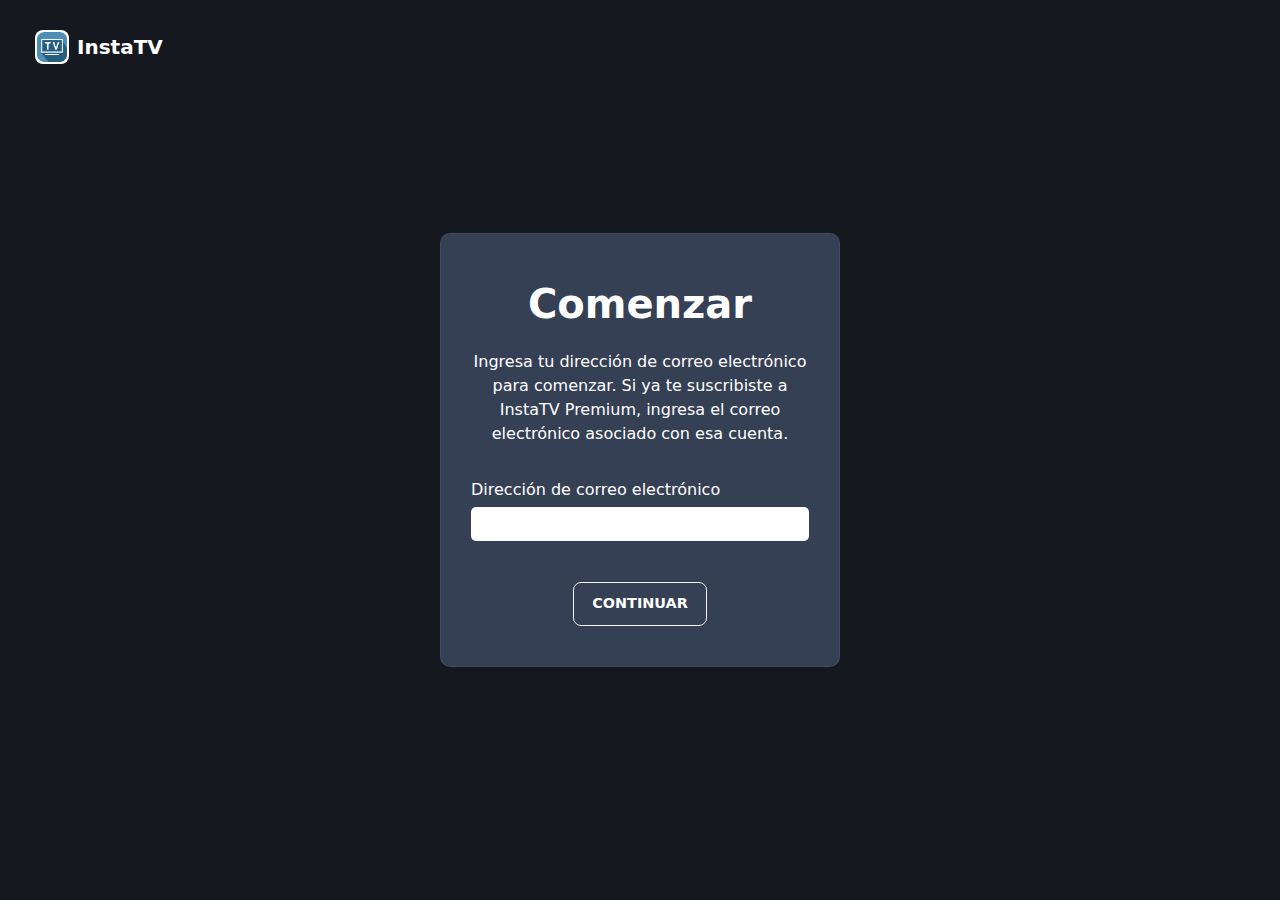
<file: pages/pay-form.html>
<!DOCTYPE html>
<html lang="es">

<head>
    <meta charset="UTF-8">
    <link rel="shortcut icon" href="favicon.ico" type="image/x-icon">
    <meta name="viewport" content="width=device-width, initial-scale=1.0">
    <title>InstaTV</title>
    <link rel="stylesheet" href="/assets/css/live-tv/style.css">
    <link rel="stylesheet" href="/assets/css/live-tv/payform.css">
</head>

<body>
    <div class="background-wrapper">
        <div class="background-overlay"></div>

        <div class="payment-header">
            <a class="header-div" href="/">
                <div class="icon-container">
                    <img src="/assets/images/logo.png" width="30" height="30" alt="logo">
                </div>
                <h1 class="title">InstaTV</h1>
            </a>
        </div>


        <div class="form-container">
            <section class="utility-heading">
                <h1>Comenzar</h1>
                <p>Ingresa tu dirección de correo electrónico para comenzar. Si ya te suscribiste a InstaTV Premium,
                    ingresa el
                    correo electrónico asociado con esa cuenta.</p>
            </section>

            <form id="start-form" novalidate>
                <label for="email">Dirección de correo electrónico</label>
                <input type="email" id="email" name="email" required>

                <div id="form-message" class="form-msg"></div>

                <button class="payform-btn" type="submit">Continuar</button>
            </form>
        </div>
    </div>

    <script>
        // Validación simple del formulario
        const form = document.getElementById('start-form');
        const message = document.getElementById('form-message');

        form.addEventListener('submit', function (e) {
            e.preventDefault();
            const email = form.email.value.trim();
            if (email === "") {
                message.textContent = "Por favor ingresa tu correo electrónico.";
            } else if (!/\S+@\S+\.\S+/.test(email)) {
                message.textContent = "Ingresa un correo válido.";
            } else {
                message.style.color = "#00ff00";
                message.textContent = "¡Correo enviado correctamente!";
                form.reset();
            }
        });
    </script>
</body>

</html>
</file>
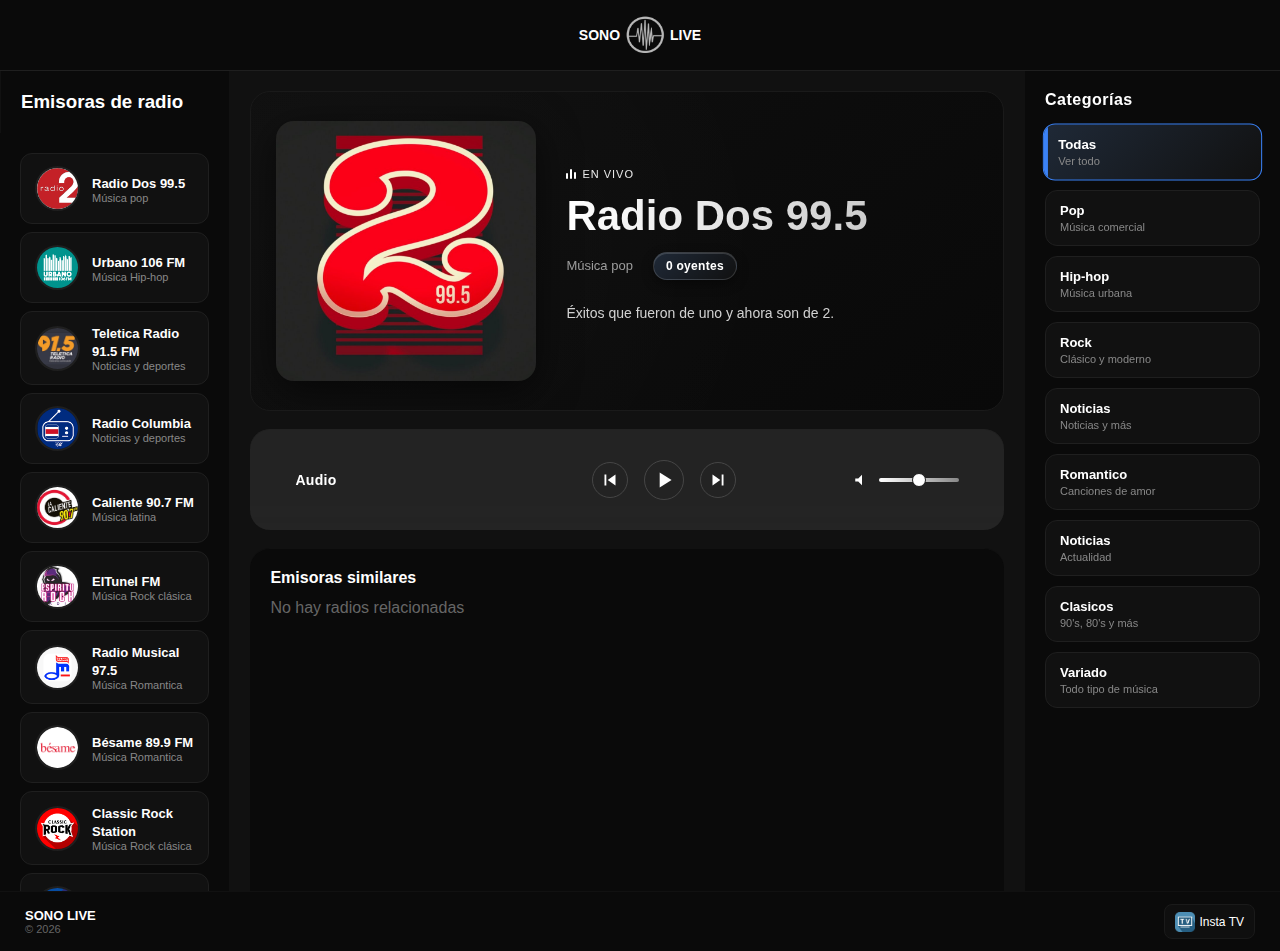
<file: pages/radio.html>
<!DOCTYPE html>
<html lang="es">

<head>
    <meta charset="UTF-8">
    <meta name="viewport" content="width=device-width, initial-scale=1.0">
    <title>SONO LIVE</title>
    <link rel="stylesheet" href="/assets/css/radio/main.css">
    <link rel="stylesheet" href="/assets/css/radio/sidebar.css">
    <link rel="stylesheet" href="/assets/css/radio/categories.css">
    <link rel="stylesheet" href="/assets/css/radio/hero.css">
    <link rel="stylesheet" href="/assets/css/radio/play-panel.css">
    <link rel="stylesheet" href="/assets/css/radio/related.css">
    <link rel="stylesheet" href="/assets/css/radio/footer.css">
    <link rel="shortcut icon" href="/assets/images/radio-logo.png" type="image/x-icon">
</head>

<body>
    <div class="radio-container">
        <div class="radio-navbar">
            <div class="header-content">
                <span class="title">SONO</span>
                <div class="logo-box">
                    <img src="/assets/images/radio-logo.png" alt="Radio Logo">
                </div>
                <span class="title">
                    LIVE
                </span>
            </div>
        </div>

        <header class="mobile-header">
            <button class="radio-menu-btn" id="menu-btn">
                <span></span>
                <span></span>
                <span></span>
            </button>
        </header>

        <div class="radio-layout ">
            <aside id="radio-sidebar" class="radio-sidebar">
                <h3 class="radio-categories">Emisoras de radio</h3>

                <div class="radio-close-div">
                    <button class="radio-menu-btn" id="close-btn">
                        <svg viewBox="0 0 24 24" width="22">
                            <path fill="white"
                                d="M18.3 5.71a1 1 0 0 0-1.41 0L12 10.59 7.11 5.7a1 1 0 0 0-1.41 1.42L10.59 12l-4.89 4.88a1 1 0 1 0 1.41 1.42L12 13.41l4.88 4.89a1 1 0 0 0 1.42-1.41L13.41 12l4.89-4.88a1 1 0 0 0 0-1.41z" />
                        </svg>
                    </button>
                </div>

                <div id="shows" class="shows-list"></div>
            </aside>

            <main class="radio-main">
                <div class="radio-top-div">

                    <div class="hero">

                        <div class="hero-left">
                            <img src="/assets/images/no-img.webp" class="hero-img">
                        </div>

                        <div class="hero-right">

                            <div class="hero-tag">
                                <div class="audio-bars">
                                    <span></span>
                                    <span></span>
                                    <span></span>
                                </div>
                                EN VIVO
                            </div>

                            <h1></h1>

                            <div class="hero-meta">
                                <span id="hero-host"></span>
                                <span id="hero-category"></span>
                                <span class="listeners" id="listeners">0 oyentes</span>
                            </div>

                            <p class="radio-desc"></p>

                        </div>

                    </div>

                    <div class="radio-panel">
                        <div class="radio-player">

                            <div class="radio-player-div">
                                <div class="player-title-row">
                                    <strong id="player-title">Audio</strong>
                                </div>

                                <div class="player-status-row">
                                    <span id="status"><!-- DINAMIC CONTENT --></span>
                                </div>
                            </div>

                            <div class="controls">
                                <button id="prev">
                                    <svg viewBox="0 0 24 24" width="22">
                                        <path fill="white" d="M6 6h2v12H6zm3.5 6L18 18V6z" />
                                    </svg>
                                </button>

                                <button id="play">
                                    <svg viewBox="0 0 24 24" width="26">
                                        <path fill="white" d="M8 5v14l11-7z" />
                                    </svg>
                                </button>

                                <button id="next">
                                    <svg viewBox="0 0 24 24" width="22">
                                        <path fill="white" d="M16 6h2v12h-2zM6 18l8.5-6L6 6z" />
                                    </svg>
                                </button>
                            </div>

                            <div class="volume">
                                <svg viewBox="0 0 24 24" width="18">
                                    <path fill="white" d="M3 10v4h4l5 5V5l-5 5H3z" />
                                </svg>

                                <input type="range" id="volume" min="0" max="1" step="0.1">
                            </div>
                        </div>
                    </div>
                </div>

                <section class="related-section">
                    <h3>Emisoras similares</h3>

                    <div id="related-shows" class="related-list"></div>
                </section>
            </main>

            <aside class="radio-categories">
                <h3>Categorías</h3>
                <div id="radio-categories"></div>
            </aside>
        </div>

        <footer class="footer">
            <div class="footer-left">
                <span class="footer-brand">SONO LIVE</span>
                <small>© 2026</small>
            </div>

            <div class="footer-right">
                <a href="/" id="tv-btn" class="tv-btn">
                    <img class="tv-img-btn" src="/assets/images/logo.png" alt="Insta TV logo">
                    Insta TV
                </a>
            </div>
        </footer>

        <audio id="audio" src="https://stream.live.vc.bbcmedia.co.uk/bbc_radio_one"></audio>

    </div>

    <script src="/assets/js/radio.js"></script>
</body>

</html>
</file>
<file: assets/css/live-tv/style.css>
*,
:before,
:after {
  margin: 0;
  padding: 0;
  border-width: 0;
  box-sizing: border-box;
}

html {
  line-height: 1.5;
  -webkit-text-size-adjust: 100%;
  -moz-tab-size: 4;
  -o-tab-size: 4;
  tab-size: 4;
  font-family:
    ui-sans-serif,
    system-ui,
    sans-serif,
    "Apple Color Emoji",
    "Segoe UI Emoji",
    Segoe UI Symbol,
    "Noto Color Emoji";
  font-feature-settings: normal;
  font-variation-settings: normal;
  -webkit-tap-highlight-color: transparent;
}

body {
  margin: 0;
  line-height: inherit;
  user-select: none;
}

hr {
  height: 0;
  color: inherit;
  border-top-width: 1px;
}

abbr:where([title]) {
  -webkit-text-decoration: underline dotted;
  text-decoration: underline dotted;
}

h1,
h2,
h3,
h4,
h5,
h6 {
  font-size: inherit;
  font-weight: inherit;
}

a {
  color: inherit;
  text-decoration: inherit;
}

b,
strong {
  font-weight: bolder;
}

code,
kbd,
samp,
pre {
  font-family:
    ui-monospace,
    SFMono-Regular,
    Menlo,
    Monaco,
    Consolas,
    Liberation Mono,
    Courier New,
    monospace;
  font-feature-settings: normal;
  font-variation-settings: normal;
  font-size: 1em;
}

small {
  font-size: 80%;
}

sub,
sup {
  font-size: 75%;
  line-height: 0;
  position: relative;
  vertical-align: baseline;
}

sub {
  bottom: -0.25em;
}

sup {
  top: -0.5em;
}

table {
  text-indent: 0;
  border-color: inherit;
  border-collapse: collapse;
}

button,
input,
optgroup,
select,
textarea {
  font-family: inherit;
  font-feature-settings: inherit;
  font-variation-settings: inherit;
  font-size: 100%;
  font-weight: inherit;
  line-height: inherit;
  letter-spacing: inherit;
  color: inherit;
  margin: 0;
  padding: 0;
}

button,
select {
  text-transform: none;
}

button,
input:where([type="button"]),
input:where([type="reset"]),
input:where([type="submit"]) {
  -webkit-appearance: button;
  background-color: transparent;
  background-image: none;
}

:-moz-focusring {
  outline: auto;
}

:-moz-ui-invalid {
  box-shadow: none;
}

progress {
  vertical-align: baseline;
}

::-webkit-inner-spin-button,
::-webkit-outer-spin-button {
  height: auto;
}

[type="search"] {
  -webkit-appearance: textfield;
  outline-offset: -2px;
}

::-webkit-search-decoration {
  -webkit-appearance: none;
}

::-webkit-file-upload-button {
  -webkit-appearance: button;
  font: inherit;
}

summary {
  display: list-item;
}

blockquote,
dl,
dd,
h1,
h2,
h3,
h4,
h5,
h6,
hr,
figure,
p,
pre {
  margin: 0;
}

fieldset {
  margin: 0;
  padding: 0;
}

legend {
  padding: 0;
}

ol,
ul,
menu {
  list-style: none;
  margin: 0;
  padding: 0;
}

dialog {
  padding: 0;
}

textarea {
  resize: vertical;
}

input::-moz-placeholder,
textarea::-moz-placeholder {
  opacity: 1;
  color: #9ca3af;
}

input::placeholder,
textarea::placeholder {
  opacity: 1;
  color: #9ca3af;
}

button,
[role="button"] {
  cursor: pointer;
}

:disabled {
  cursor: default;
}

img,
svg,
video,
canvas,
audio,
iframe,
embed,
object {
  display: block;
  vertical-align: middle;
}

img,
video {
  max-width: 100%;
  height: auto;
}

.main-wrapper {
  display: flex;
  height: 100vh;
  width: 100vw;
  background-color: #000;
  overflow: hidden;
}

.left-div {
  width: 17%;
  min-width: 270px;
  height: 100%;
  background-color: #1f2937;
  flex-shrink: 0;
  overflow: hidden;
}

.left-wrapper {
  height: 100%;
  width: 100%;
  color: #fff;
  display: flex;
  flex-direction: column;
  background-color: #1a1a1a;
  outline: none;
}

.header-container {
  padding: 12px 1rem;
  background-color: #2d3748;
  border-bottom: 1px solid #4a5568;
}

body[data-theme="light"] .header-container {
  background-color: #3e495f;
}

.header-content {
  display: flex;
  align-items: center;
  justify-content: space-between;
  gap: 0.75rem;
}

.header-div {
  display: flex;
  align-items: center;
  justify-content: space-between;
  gap: 0.5rem;
}

.icon-container {
  width: fit-content;
  background-color: #fff;
  padding: 2px;
  border-radius: 0.5rem;
}

.tv-icon {
  width: 1.5rem;
  height: 1.5rem;
  color: white;
}

.title {
  font-size: 1.25rem;
  font-weight: bold;
  color: white;
}

.circle-icon {
  width: 0.5rem;
  height: 0.5rem;
  color: #f56565;
  fill: currentColor;
}

.category-menu-btn {
  width: fit-content;
  padding: 0.5rem 10px;
  border-radius: 8px;
  display: flex;
  align-items: center;
  justify-content: center;
  font-size: 0.75rem;
  font-weight: 500;
  background-color: #354055;
  border: 1px solid rgba(74, 85, 104, 0.5);
  transition: all 0.2s;
}

.category-menu-btn:hover {
  background-color: rgb(71, 87, 114);
}

.category-container {
  padding: 0;
  background-color: rgba(31, 41, 55, 0.5);
  border-bottom: 1px solid rgba(74, 85, 104, 0.5);
  max-height: 0;
  overflow: hidden;
  padding-left: 0.5rem;
  padding-right: 0.5rem;
  transition:
    max-height 0.4s ease-in-out,
    padding 0.4s ease-in-out;
}

.category-grid {
  display: grid;
  grid-template-columns: repeat(auto-fit, minmax(80px, 1fr));
  gap: 0.5rem;
  padding: 3px 0;
}

.category-btn {
  padding: 0.5rem 10px;
  color: #fff;
  border-radius: 8px;
  cursor: pointer;
  font-size: 0.75rem;
  font-weight: 500;
  text-align: center;
  background: rgba(68, 68, 68, 0.4);
  transition: background 0.2s ease;
}

.category-btn:hover {
  background: rgba(68, 68, 68, 0.8);
}

.active-category {
  background: rgba(68, 68, 68, 0.7);
}

.channels-container {
  flex: 1;
  overflow-y: auto;
  background-color: #181e29;
}

.channels-container::-webkit-scrollbar {
  width: 8px;
}

.channels-container::-webkit-scrollbar-track {
  background: #374151;
  border-radius: 3px;
}

.channels-container::-webkit-scrollbar-thumb {
  background: #6b7280;
  border-radius: 8px;
}

.channels-container::-webkit-scrollbar-thumb:hover {
  background: #9ca3af;
}

.channels-list {
  padding: 0.5rem;
}

.btn-channel {
  width: 100%;
  padding: 10px 14px;
  margin-bottom: 0.5rem;
  border-radius: 0.5rem;
  background-color: #354055;
  transition: all 0.2s;
  display: flex;
  align-items: center;
  position: relative;
  gap: 16px;
}

body[data-theme="dark"] .btn-channel {
  background-color: #354055;
}
body[data-theme="dark"] .btn-channel:hover {
  background-color: #45536b;
}

/* Tema claro */
body[data-theme="light"] .btn-channel {
  background-color: #3e495f;
}
body[data-theme="light"] .btn-channel:hover {
  background-color: #4f5772;
}

.active-btn {
  background: linear-gradient(135deg, #2563eb, #1d4ed8);
  transform: scale(1.02);
}

.inactive-btn {
  background-color: #2d3748;
}

.button-container {
  width: 26px;
  height: 26px;
  aspect-ratio: 1 / 1;
  border-radius: 50%;
  display: flex;
  align-items: center;
  justify-content: center;
  font-size: 0.75rem;
  font-weight: bold;
  background-color: #4a5568;
  color: #e2e8f0;
}

.inactive-circle {
  background-color: #4a5568;
  color: #cbd5e0;
}

.active-circle {
  background-color: #ffffff;
  color: #3182ce;
}

.channel-image-container {
  position: relative;
}

.img-div {
  width: 46px;
  aspect-ratio: 1 / 1;
  overflow: hidden;
}

.channel-image {
  width: 100%;
  height: 100%;
  border-radius: 50%;
  object-fit: cover;
  border: 2px solid #4a5568;
  box-shadow: 0 0 10px rgba(0, 0, 0, 0.2);
  transition: all 0.2s;
}

.channel-image-container .status-dot {
  position: absolute;
  bottom: -0.25rem;
  right: -0.25rem;
  width: 0.75rem;
  height: 0.75rem;
  background-color: #48bb78;
  border: 2px solid #2d3748;
  border-radius: 50%;
}

.channel-info {
  flex-grow: 1;
  text-align: left;
}

.channel-name {
  font-weight: 600;
  font-size: 0.875rem;
  color: #e2e8f0;
}

.channel-description {
  font-size: 0.75rem;
  color: #a0aec0;
}

.channel-quality {
  display: flex;
  align-items: center;
  gap: 0.25rem;
}

.channel-quality span {
  font-size: 0.75rem;
  color: #48bb78;
}

.channel-quality .wifi-icon {
  width: 1rem;
  height: 1rem;
  color: #48bb78;
}

.footer-stats {
  display: flex;
  align-items: center;
  justify-content: space-between;
  padding: 1rem;
  background-color: #2d3748;
  border-top: 1px solid #4a5568;
}

body[data-theme="light"] .footer-stats {
  background-color: #3e495f;
}

.stats-left {
  display: flex;
  align-items: center;
  gap: 1rem;
}

.footer-content {
  width: 100%;
  display: flex;
  justify-content: space-between;
  align-items: center;
}

.stat-item {
  text-align: center;
}

.stat-number {
  font-weight: bold;
  color: #ffffff;
  font-size: 1rem;
}

.stat-number.online {
  color: #48bb78;
}

.stat-label {
  font-size: 0.75rem;
  color: #a0aec0;
}

.live-indicator {
  display: flex;
  align-items: center;
  font-size: 0.75rem;
  color: #a0aec0;
  gap: 1px;
}

.load-dots-div {
  width: 30px;
  height: 30px;
  background-color: transparent;
  display: flex;
  align-items: center;
  justify-content: center;
}

.load-dots {
  width: 30px;
  height: 30px;
  object-fit: contain;
}

/*--------------------------------*/

.right-div {
  flex: 1;
  height: 100%;
  background-color: #000;
  overflow: hidden;
}

.video-wrapper {
  width: 100%;
  height: 100%;
  position: relative;
  background-color: #000;
  overflow: hidden;
}

.video {
  width: 100%;
  height: 100%;
  object-fit: contain;
  transition: opacity 0.3s ease;
}

.offline-overlay {
  position: absolute;
  inset: 0;
  background: rgba(0, 0, 0, 0.85);
  color: #fff;
  font-size: 24px;
  font-weight: 600;
  display: none;
  flex-direction: column;
  align-items: center;
  justify-content: center;
  text-align: center;
  z-index: 999;
  padding: 20px;
  box-sizing: border-box;
}

.offline-overlay h2 {
  margin: 0;
  font-size: 28px;
  font-weight: 700;
}

.offline-overlay p {
  margin: 8px 0 0 0;
  font-size: 16px;
  color: #ccc;
}

.video.fallido {
  opacity: 0;
}

.video-header {
  position: absolute;
  top: 16px;
  left: 16px;
  z-index: 40;
}

.channel-heading {
  background-color: rgba(0, 0, 0, 0.7);
  padding: 8px;
  border-radius: 8px;
  backdrop-filter: blur(4px);
}

.channel-details {
  display: flex;
  align-items: center;
  gap: 8px;
}

.channel-logo {
  width: 24px;
  height: 24px;
  border-radius: 50%;
  object-fit: cover;
}

.live-status {
  font-size: 12px;
  color: #dd222b;
  display: flex;
  align-items: center;
}

.live-dot {
  width: 6px;
  height: 6px;
  background-color: #dd222b;
  border-radius: 50%;
  margin-right: 4px;
  animation: pulse 1.5s infinite;
}

@keyframes pulse {
  0% {
    transform: scale(1);
  }
  50% {
    transform: scale(1.2);
  }
  100% {
    transform: scale(1);
  }
}

.video-controls {
  position: absolute;
  bottom: 0;
  left: 0;
  right: 0;
  padding: 10px 16px;
  display: flex;
  justify-content: space-between;
  align-items: center;
  background-color: #030303;
  z-index: 40;
}

.player-controls {
  display: flex;
  align-items: center;
  gap: 10px;
  position: relative;
}

.control-btn {
  border: none;
  color: #fff;
  border-radius: 50%;
  padding: 6px;
  cursor: pointer;
  display: flex;
  align-items: center;
  background: rgba(68, 68, 68, 0.4);
  justify-content: center;
  transition: background 0.2s;
}

.control-btn:hover {
  background: rgba(68, 68, 68, 0.8);
}

.volume-wrapper {
  position: relative;
  display: flex;
  align-items: center;
}

.volume-slider-container {
  width: 80px;
  display: none;
  margin-top: -7px;
  margin-left: 8px;
}

.volume-wrapper:hover .volume-slider-container {
  display: block;
}

.volume-slider {
  width: 100%;
  height: 4px;
  -webkit-appearance: none;
  background: #444;
  border-radius: 2px;
  cursor: pointer;
}

.volume-slider::-webkit-slider-thumb {
  -webkit-appearance: none;
  width: 12px;
  height: 12px;
  border-radius: 50%;
  background: #888;
  cursor: pointer;
  border: 2px solid #fff;
}

.volume-slider::-moz-range-thumb {
  width: 12px;
  height: 12px;
  border-radius: 50%;
  background: #888;
  cursor: pointer;
  border: 2px solid #fff;
}

.status-text {
  font-size: 0.8rem;
  font-weight: 400;
  color: #fff;
  transition: margin-left 0.2s;
}

.volume-wrapper:hover ~ .status-text {
  margin-left: 5px;
}

.settings-and-fullscreen {
  display: flex;
  align-items: center;
  gap: 16px;
}

.settings-btn-container {
  position: relative;
}

.radio-btn {
  width: fit-content;
  padding: 0.3rem 12px 0.3rem 7px;
  border-radius: 40px;
  color: #fff;
  font-size: 0.75rem;
  font-weight: 500;
  background: rgba(255, 255, 255, 0.2);
  display: flex;
  align-items: center;
  justify-content: flex-start;
  cursor: pointer;
  transition: background 0.2s;
  gap: 5px;
}

.radio-img-btn {
  width: 20px;
  height: 20px;
  display: block;
}

.settings-btn {
  padding: 0.5rem;
  border-radius: 50%;
  color: #fff;
  background: rgba(255, 255, 255, 0.2);
  cursor: pointer;
  transition: background 0.2s;
}

.fullscreen-btn {
  background-color: rgba(255, 255, 255, 0.2);
  border-radius: 50%;
  padding: 8px;
  transition: background 0.2s;
}

.settings-menu {
  position: absolute;
  top: 100%;
  left: -8rem;
  color: black;
  border-radius: 8px;
  background-color: white;
  box-shadow: 0 4px 6px rgba(0, 0, 0, 0.1);
  display: none;
  width: 160px;
}

.radio-btn:hover,
.fullscreen-btn:hover,
.settings-btn:hover {
  background: rgba(255, 255, 255, 0.3);
}

.settings-btn-container:hover .settings-menu {
  display: block;
}

.settings-menu ul {
  list-style-type: none;
  padding: 8px 0;
}

.settings-menu li {
  padding: 8px 16px;
  cursor: pointer;
}

.settings-menu li:hover {
  background-color: #f4f4f4;
}

.icon-play,
.icon-volume,
.icon-maximize {
  width: 20px;
  height: 20px;
  color: white;
}

.player-controls svg,
.settings-and-fullscreen svg {
  width: 16px;
  height: 16px;
}

/*-------CONFIG MENU----------*/

#settingsMenu {
  width: 177px;
  display: none;
  position: absolute;
  left: -9rem;
  top: -5.5rem;
  opacity: 0;
  border-radius: 0.5rem;
  backdrop-filter: blur(8px);
  transform: translateY(-10px);
  background: rgba(68, 68, 68, 0.8);
  box-shadow: rgba(0, 0, 0, 0.15) 1.95px 1.95px 2.6px;
  pointer-events: none;
  overflow: hidden;
  z-index: 50;
}

#settingsMenu.show {
  display: block;
  animation: fadeSlideIn 0.25s forwards;
  pointer-events: auto;
}

#settingsMenu.hide {
  animation: fadeSlideOut 0.2s forwards;
}

#settingsMenu ul {
  list-style: none;
  margin: 0;
  padding: 5px;
  color: #fff;
  font-size: 0.8rem;
  font-weight: 400;
}

#settingsMenu li {
  padding: 0.5rem 1rem;
  border-radius: 0.5rem;
  transition: background-color 0.2s ease;
  cursor: pointer;
}

#settingsMenu li:hover {
  background-color: rgba(255, 255, 255, 0.1);
}

.premium {
  background: linear-gradient(135deg, #d4af37, #b8860b);
  color: #fff8dc;
  font-size: 0.55rem;
  font-weight: 700;
  padding: 0.25em 0.7em;
  border-radius: 4px;
  letter-spacing: 0.5px;
  text-transform: uppercase;
  margin-left: 8px;
  display: inline-block;
  vertical-align: middle;
  box-shadow:
    0 1px 3px rgba(0, 0, 0, 0.2),
    inset 0 1px 1px rgba(255, 255, 255, 0.3); /* brillo interior */
  border: 1px solid rgba(255, 255, 255, 0.2);
}

@keyframes fadeSlideIn {
  0% {
    opacity: 0;
    transform: translateY(-15px);
  }
  100% {
    opacity: 1;
    transform: translateY(0);
  }
}

@keyframes fadeSlideOut {
  0% {
    opacity: 1;
    transform: translateY(0);
  }
  100% {
    opacity: 0;
    transform: translateY(-15px);
  }
}

/* === RESPONSIVE === */

@media (max-width: 1024px) {
  .left-div {
    width: 30%;
    min-width: 220px;
  }

  .title {
    font-size: 1rem;
  }

  .category-btn {
    font-size: 0.7rem;
  }

  .channel-name {
    font-size: 0.8rem;
  }
}

@media (max-width: 850px) {
  .main-wrapper {
    flex-direction: column-reverse;
    height: 100lvh;
  }

  .left-div {
    width: 100%;
    height: auto;
    min-width: unset;
  }

  .channels-container {
    max-height: 200px;
    overflow-y: scroll;
  }

  .right-div {
    width: 100%;
    height: 70lvh;
  }

  .header-container,
  .footer-stats {
    padding: 0.5rem 0.8rem;
  }

  .video-controls {
    padding: 8px;
  }

  .status-text {
    display: none;
  }

  .settings-and-fullscreen {
    gap: 5px;
  }
}

@media (max-width: 480px) {
  .title {
    font-size: 0.9rem;
  }

  .header-content {
    flex-direction: row;
    justify-content: space-between;
  }

  .channel-name {
    font-size: 0.75rem;
  }

  .channels-container {
    max-height: 300px;
  }

  .video-wrapper {
    max-width: 600px;
  }

  .video-header {
    top: 8px;
    left: 8px;
  }

  .channel-heading {
    padding: 4px 6px;
    border-radius: 6px;
  }

  .channel-details {
    gap: 4px;
  }

  .channel-logo {
    width: 18px;
    height: 18px;
  }

  .channel-name {
    font-size: 11px;
  }

  .live-status {
    font-size: 9px;
  }

  .live-dot {
    width: 4px;
    height: 4px;
    margin-right: 3px;
  }

  .footer-stats {
    flex-direction: column;
    gap: 0.5rem;
  }

  .settings-btn {
    display: none;
  }
}
</file>
<file: assets/css/live-tv/payform.css>
body,
html {
  height: 100%;
  background: rgba(15, 23, 42, 0.6);
  color: #fff;
}

.background-wrapper {
  width: 100%;
  height: 100vh;
  position: relative;
  display: flex;
  flex-direction: column;
  align-items: center;
  justify-content: center;
  overflow: hidden;
}

.background-overlay {
  position: absolute;
  top: 0;
  left: 0;
  width: 100%;
  height: 100%;
  background: rgba(0, 0, 0, 0.6);
  z-index: 2;
}

.payment-header {
  position: absolute;
  top: 30px;
  left: 35px;
  width: 100%;
  display: flex;
  align-items: center;
  justify-content: start;
  z-index: 5;
}

.form-container {
  position: relative;
  max-width: 400px;
  margin: 0 auto;
  padding: 40px 30px;
  text-align: center;
  display: flex;
  flex-direction: column;
  justify-content: center;
  background-color: #354055;
  border: 1px solid rgba(74, 85, 104, 0.5);
  border-radius: 10px;
  z-index: 3;
}

.form-container h1 {
  font-size: 2.5rem;
  font-weight: 700;
  margin-bottom: 1rem;
}

.form-container p {
  font-size: 1rem;
  margin-bottom: 2rem;
  line-height: 1.5;
}

form {
  display: flex;
  flex-direction: column;
  gap: 5px;
}

label {
  text-align: left;
  font-weight: 500;
  display: block;
}

input[type="email"] {
  width: 100%;
  padding: 5px 8px;
  color: #354055;
  border-radius: 5px;
  border: none;
  outline: none;
  font-size: 1rem;
}

.payform-btn {
  width: fit-content;
  margin: 1rem auto 0 auto;
  color: #fff;
  border-radius: 8px;
  padding: 10px 18px;
  font-size: 0.9rem;
  font-weight: 600;
  text-transform: uppercase;
  cursor: pointer;
  background-color: #354055;
  border: 1px solid #f5f5f5;
  transition: background 0.4s;
}

.payform-btn:hover {
  background-color: rgb(71, 87, 114);
}

.form-msg {
  height: 15px;
  color: #ff4444;
  font-size: 15px;
}

@media (max-width: 480px) {
  .form-container {
    padding: 25px;
    border-radius: none;
    border: none;;
  }

  h1 {
    font-size: 1.5rem;
  }

  p {
    font-size: 0.9rem;
  }

  input,
  button {
    font-size: 0.9rem;
  }
}
</file>
<file: assets/css/radio/main.css>
* {
  margin: 0;
  padding: 0;
  box-sizing: border-box;
  font-family: sans-serif;
}

body {
  background: #111111;
  color: #fff;
  user-select: none;
}

a {
  color: inset;
  text-decoration: none;
}

.radio-container {
  display: flex;
  flex-direction: column;
}

.header-content {
  display: flex;
  align-items: center;
  gap: 5px;
}

.radio-navbar {
  width: 100%;
  padding: 15px;
  display: flex;
  justify-content: center;
  background-color: #0a0a0a;
  border-bottom: 1px solid #1f1f1f;
}

.mobile-header {
  display: none;
  justify-content: space-between;
  align-items: center;
  padding: 15px;
  border-bottom: 1px solid #222;
  background: #0a0a0a;
}

.radio-layout {
  display: grid;
  height: calc(100vh - 80px);
  grid-template-columns:
    minmax(180px, 18vw)
    1fr
    minmax(200px, 20vw);
}

.logo-box {
  width: 40px;
  height: 40px;
}

.logo-box img {
  width: 100%;
  height: 100%;
  object-fit: cover;
}

.title {
  font-size: 14px;
  font-weight: bold;
  color: #fff;
}

.radio-main {
  height: 100%;
  min-width: 0;
  display: flex;
  flex-direction: column;
  justify-content: space-between;
  padding: 20px 20px 0;
  gap: 18px;
}

.radio-top-div {
  display: flex;
  flex-direction: column;
  gap: 18px;
}

.radio-desc {
  width: fit-content;
  font-size: 14px;
  color: #d1d1d1;
  line-height: 1.6;
  padding: 10px 0;
}

@media (max-width: 1200px) {
  .radio-layout {
    grid-template-columns:
      minmax(160px, 22vw)
      1fr;
  }
}

@media (max-width: 900px) {
  .radio-layout {
    grid-template-columns: 1fr;
  }

  .mobile-header {
    display: flex;
  }
}
</file>
<file: assets/css/radio/sidebar.css>
.radio-menu-btn {
  width: 40px;
  height: 40px;
  display: flex;
  flex-direction: column;
  justify-content: center;
  align-items: center;
  border: 1px solid #1f1f1f;
  backdrop-filter: blur(6px);
  border-radius: 12px;
  background: #111;
  cursor: pointer;
  gap: 4px;
}

.radio-menu-btn span {
  width: 17px;
  height: 2px;
  background: #fff;
  display: block;
  border-radius: 2px;
}

.radio-close-div {
  display: none;
  justify-content: flex-end;
  padding: 20px 20px 0;
}

.radio-sidebar {
  width: 100%;
  height: calc(100vh - 80px);
  overflow-y: auto;
  background: #0a0a0a;
  border-right: 1px solid #111;
  scrollbar-width: thin;
  scrollbar-color: #333 transparent;
  transition: all 0.3s ease;
}

.radio-sidebar ::-webkit-scrollbar {
  width: 6px;
}

.radio-sidebar ::-webkit-scrollbar-track {
  background: transparent;
}

.radio-sidebar ::-webkit-scrollbar-thumb {
  background: #333;
  border-radius: 10px;
}

.radio-sidebar ::-webkit-scrollbar-thumb:hover {
  background: #555;
}

.shows-list {
  padding: 20px;
}

.show {
  position: relative;
  display: flex;
  align-items: center;
  margin-bottom: 8px;
  cursor: pointer;
  padding: 12px 14px;
  border-radius: 12px;
  background: #111;
  border: 1px solid #1f1f1f;
  gap: 12px;
  transition: all 0.2s ease;
}

.show::before {
  content: "";
  position: absolute;
  inset: 0;
  background: linear-gradient(
    120deg,
    transparent,
    rgba(255, 255, 255, 0.08),
    transparent
  );
  opacity: 0;
  transition: 0.3s;
}

.show:hover {
  background: #181818;
  border-color: #2a2a2a;
  transform: translateX(4px);
}

.show.active {
  padding: 12px 14px;
  border-radius: 12px;
  border: 1px solid #3b82f6;
  background: linear-gradient(135deg, #1f2937, #111);
  transform: translateX(4px);
  cursor: pointer;
  transition: all 0.25s ease;
  position: relative;
  overflow: hidden;
}

.show.active::after {
  content: "";
  position: absolute;
  left: 0;
  top: 0;
  width: 4px;
  height: 100%;
  background: #3b82f6;
  border-radius: 4px;
}
.show::before {
  pointer-events: none;
}

.show img {
  width: 45px;
  height: 45px;
  border-radius: 50%;
  object-fit: cover;
  border: 2px solid #1f1f1f;
  transition: 0.2s;
}

.show:hover img {
  border-color: #333;
}

.show-info {
  flex: 1;
}

.show-info strong {
  font-size: 13px;
  color: #fff;
}

.show-info p {
  font-size: 11px;
  color: #888;
}

@media (max-width: 900px) {
  .radio-sidebar {
    position: fixed;
    left: -100%;
    top: 0;
    width: clamp(240px, 75%, 320px);
    height: 100%;
    z-index: 100;
  }

  .radio-sidebar.open {
    left: 0;
  }

  .radio-close-div {
    display: flex;
  }
}

@media (max-width: 500px) {
  .radio-sidebar {
    width: 270px;
  }
}
</file>
<file: assets/css/radio/categories.css>
.radio-categories {
  width: 100%;
  background: #0a0a0a;
  padding: 20px;
  overflow-y: auto;
  border-left: 1px solid #111;
}

.radio-categories h3 {
  font-size: 16px;
  margin-bottom: 15px;
  color: #fff;
  letter-spacing: 0.5px;
}

#radio-categories {
  display: flex;
  flex-direction: column;
  gap: 10px;
}

.category {
  padding: 12px 14px;
  border-radius: 12px;
  background: #111;
  border: 1px solid #1f1f1f;
  cursor: pointer;
  transition: all 0.25s ease;
  position: relative;
  overflow: hidden;
}

.category:hover {
  background: #181818;
  transform: translateY(-2px);
  border-color: #2a2a2a;
}

.category:hover::before {
  opacity: 1;
}

.category strong {
  display: block;
  font-size: 13px;
  color: #fff;
}

.category p {
  font-size: 11px;
  color: #888;
  margin-top: 3px;
}

.category.active {
  background: linear-gradient(135deg, #1f2937, #111);
  border: 1px solid #3b82f6;
  transform: scale(1.02);
}

.category.active::after {
  content: "";
  position: absolute;
  left: 0;
  top: 0;
  width: 4px;
  height: 100%;
  background: #3b82f6;
  border-radius: 4px;
}

@media (max-width: 1200px) {
  .radio-categories {
    display: none;
  }
}
</file>
<file: assets/css/radio/hero.css>
.hero {
  display: flex;
  gap: 30px;
  padding: 25px;
  border-radius: 20px;
  background: linear-gradient(145deg, #0f0f0f, #090909);
  border: 1px solid #1a1a1a;
  min-height: 320px;
  align-items: center;
  position: relative;
  overflow: hidden;
}

.hero::before {
  content: "";
  position: absolute;
  inset: 0;
  background: radial-gradient(
    circle at 20% 50%,
    rgba(255, 255, 255, 0.08),
    transparent 60%
  );
  opacity: 0.3;
}

/* ===== LEFT IMAGE ===== */

.hero-left {
  width: 260px;
  height: 260px;
  flex-shrink: 0;
  position: relative;
}

.hero-img {
  width: 100%;
  height: 100%;
  object-fit: cover;
  border-radius: 18px;
  box-shadow: 0 10px 40px rgba(0, 0, 0, 0.6);
}

/* ===== RIGHT CONTENT ===== */

.hero-right {
  flex: 1;
  display: flex;
  flex-direction: column;
  gap: 12px;
  z-index: 2;
}

.hero-tag {
  font-size: 11px;
  color: #e9e9e9;
  text-transform: uppercase;
  letter-spacing: 1px;
}

.hero h1 {
  font-size: 42px;
  font-weight: 800;
  background: linear-gradient(to right, #fff, #bbb);
  -webkit-background-clip: text;
  -webkit-text-fill-color: transparent;
}

.hero-meta {
  display: flex;
  align-items: center;
  gap: 8px;
  font-size: 12px;
  color: #888;
}

/* ===== LIVE INDICATOR ===== */

.hero-tag {
  display: flex;
  align-items: center;
  gap: 6px;
}

/* ===== META INFO ===== */

.hero-meta {
  display: flex;
  align-items: center;
  gap: 10px;
  font-size: 13px;
  color: #9c9c9c;
}

/* ===== LISTENERS STYLE ===== */

.listeners {
  display: inline-flex;
  align-items: center;
  font-size: 12px;
  font-weight: 600;
  letter-spacing: 0.3px;
  color: #fff;
  padding: 6px 12px;
  border-radius: 40px;
  box-shadow:
    0 4px 12px rgba(0, 0, 0, 0.4),
    inset 0 1px 0 rgba(255, 255, 255, 0.15);
  border: 1px solid rgba(255, 255, 255, 0.15);
  background: linear-gradient(135deg, #1f2937, #111);
  backdrop-filter: blur(6px);
  gap: 6px;
}

@media (max-width: 900px) {
  .hero {
    flex-direction: column;
    align-items: flex-start;
  }

  .hero-left {
    width: 100%;
    height: 200px;
  }

  .hero-img {
    border-radius: 14px;
  }

  .hero h1 {
    font-size: 28px;
  }
}

@media (max-width: 500px) {
  .hero h1 {
    font-size: 28px;
  }
}
</file>
<file: assets/css/radio/play-panel.css>
.radio-panel {
  padding: 15px;
  text-align: center;
  border-radius: 20px;
  background: rgba(255, 255, 255, 0.08);
  backdrop-filter: blur(10px);
  border-top: 1px solid #222;
}

.radio-player {
  min-height: 70px;
  display: flex;
  justify-content: space-between;
  align-items: center;
  padding: 0 30px;
  gap: 10px;
  flex-wrap: wrap;
}

.radio-player-div {
  width: 180px;
  text-align: left;
  display: flex;
  align-items: center;
  gap: 6px;
}

/* TITLE ROW */

.player-title-row{
  display:flex;
  align-items:center;
  gap:10px;
}

#player-title{
  font-size:14px;
  font-weight:700;
  color:#fff;
  letter-spacing:.3px;
}

@keyframes livePulse{
  0%{opacity:1}
  50%{opacity:.4}
  100%{opacity:1}
}

/* STATUS */

.player-status-row{
  display:flex;
  align-items:center;
  gap:10px;
  margin-top:3px;
}

#status{
  font-size:12px;
  color:#8c8c8c;
}

/* AUDIO VISUALIZER */

.audio-bars{
  display:flex;
  align-items:flex-end;
  gap:2px;
  height:10px;
}

.audio-bars span{
  width:2px;
  background:#fff;
  border-radius:2px;
  animation:bars 1s infinite ease-in-out;
}

.audio-bars span:nth-child(1){
  height:6px;
  animation-delay:.2s;
}

.audio-bars span:nth-child(2){
  height:10px;
}

.audio-bars span:nth-child(3){
  height:7px;
  animation-delay:.3s;
}

@keyframes bars{
  0%,100%{transform:scaleY(.4)}
  50%{transform:scaleY(1)}
}

.controls {
  display: flex;
  align-items: center;
}

.controls button {
  display: flex;
  align-items: center;
  justify-content: center;
  background: none;
  margin: 0 8px;
  cursor: pointer;
  padding: 6px;
  border-radius: 50%;
  border: 1px solid #464646;
  transition: 0.2s;
}

.controls button:hover {
  background: rgba(255, 255, 255, 0.08);
}

.volume {
  display: flex;
  align-items: center;
  gap: 8px;
}

.volume input {
  width: 80px;
  height: 4px;
  -webkit-appearance: none;
  background: #2a2a2a;
  border-radius: 4px;
  cursor: pointer;
  outline: none;
}

.volume input::-webkit-slider-runnable-track {
  height: 4px;
  background: linear-gradient(to right, #ffffff, #888);
  border-radius: 4px;
}

.volume input::-moz-range-track {
  height: 4px;
  background: linear-gradient(to right, #ffffff, #888);
  border-radius: 4px;
}

.volume input::-webkit-slider-thumb {
  -webkit-appearance: none;
  width: 14px;
  height: 14px;
  border-radius: 50%;
  background: #fff;
  border: 1px solid #1f1f1f;
  margin-top: -5px;
  transition: all 0.2s ease;
}

.volume input::-moz-range-thumb {
  width: 14px;
  height: 14px;
  border-radius: 50%;
  background: #fff;
  border: 2px solid #000;
  transition: all 0.2s ease;
}

.volume input::-webkit-slider-thumb:hover {
  transform: scale(1.1);
  background: #e5e5e5;
}

.volume input::-moz-range-thumb:hover {
  transform: scale(1.1);
  background: #e5e5e5;
}

@media (max-width: 600px) {

  .radio-player {
    flex-direction: column;
    height: auto;
    gap: 12px;
  }

  .radio-player-div {
    width: 100%;
    justify-content: center;
    text-align: center;
  }

  .controls {
    order: 2;
  }

  .volume {
    order: 3;
  }

  .volume input {
    width: 120px;
  }

}
</file>
<file: assets/css/radio/related.css>
.related-section {
  flex: 1;
  padding: 20px;
  background: #0a0a0a;
  border-top-left-radius: 20px;
  border-top-right-radius: 20px;
  border-top: 1px solid #111;
}

.related-section h3 {
  font-size: 16px;
  margin-bottom: 12px;
  color: #fff;
}

.related-list {
  display: flex;
  gap: 12px;
  padding-bottom: 10px;
  overflow-x: auto;
  overflow-y: hidden;
  scroll-behavior: smooth;
}

/* Scrollbar Chrome / Edge / Safari */
.related-list::-webkit-scrollbar {
  height: 6px;
}

.related-list::-webkit-scrollbar-track {
  background: #0a0a0a;
  border-radius: 10px;
}

.related-list::-webkit-scrollbar-thumb {
  background: #333;
  border-radius: 10px;
}

.related-list::-webkit-scrollbar-thumb:hover {
  background: #555;
}

/* Firefox */
.related-list {
  scrollbar-width: thin;
  scrollbar-color: #333 #0a0a0a;
}

.related-card {
  min-width: 140px;
  background: #0f0f0f;
  border: 1px solid #1a1a1a;
  border-radius: 14px;
  padding: 10px;
  cursor: pointer;
  transition: 0.25s;
}

.related-card:hover {
  background: #181818;
  transform: translateY(-3px);
}

.related-card img {
  width: 100%;
  height: 80px;
  object-fit: cover;
  border-radius: 10px;
  margin-bottom: 6px;
}

.related-card strong {
  font-size: 12px;
  display: block;
}

.related-card span {
  font-size: 10px;
  color: #888;
}
</file>
<file: assets/css/radio/footer.css>
.footer {
  height: 60px;
  background: #0a0a0a;
  border-top: 1px solid #111;
  display: flex;
  align-items: center;
  justify-content: space-between;
  padding: 0 25px;
  font-size: 13px;
}

.footer-left {
  display: flex;
  flex-direction: column;
}

.footer-brand {
  font-weight: bold;
  color: #fff;
}

.footer-left small {
  color: #666;
  font-size: 11px;
}

.footer-center {
  display: flex;
  gap: 20px;
}

.footer-center a {
  color: #888;
  text-decoration: none;
  transition: 0.2s;
}

.footer-center a:hover {
  color: #fff;
}

.footer-right {
  display: flex;
  align-items: center;
  gap: 8px;
}

.tv-btn {
  width: fit-content;
  padding: 0.4rem 10px;
  border-radius: 8px;
  color: #fff;
  font-size: 0.75rem;
  font-weight: 500;
  background: #0f0f0f;
  display: flex;
  align-items: center;
  justify-content: flex-start;
  cursor: pointer;
  border: 1px solid #1a1a1a;
  transition: background 0.2s;
  gap: 5px;
}

.tv-img-btn {
  width: 20px;
  height: 20px;
  display: block;
}

.tv-btn:hover {
  background: rgb(26, 26, 26);
}
</file>
